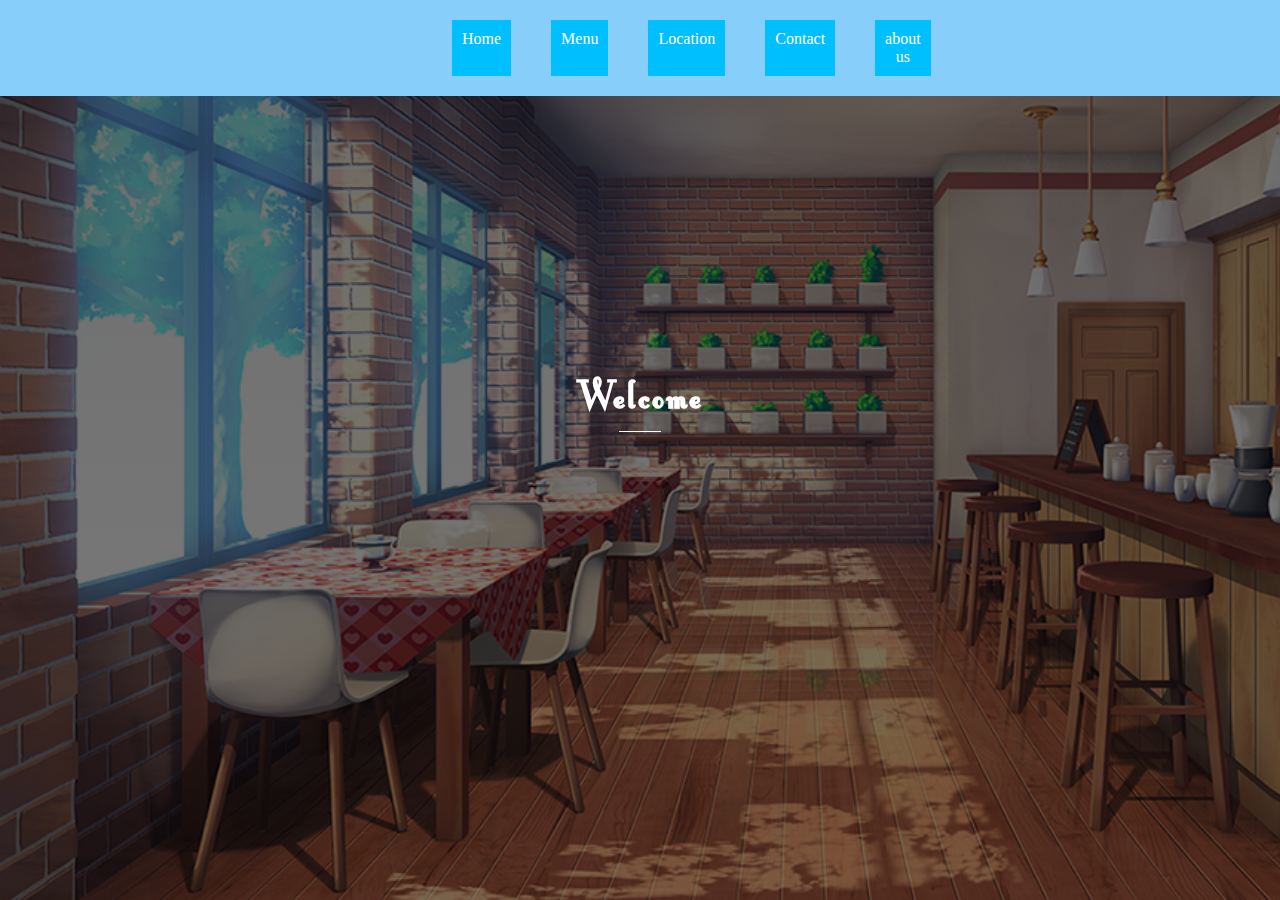
<file: index.html>
<html>
    <head>
        <title>my webpage</title>
        <link rel="stylesheet" href="style.css">
        <link rel="stylesheet" href="./externalcss/homepage.css">
    </head>
    <body>
        <main>
            <nav>
                <ul>
                    <li><a href="index.html">Home</a></li>
                    <li><a href="./html/menu.html">Menu</a></li>
                    <li><a href="./html/location.html">Location</a></li>
                    <li><a href="#">Contact</a></li>
                    <li><a href="#">about us</a></li>
                </ul>
            </nav>
        </main>
        <section>
            <div class="centerBox">
                <div class="categoryWrapper">
                    <h1>Welcome</h1>
                    <a href="./html/menu.html">
                        <span>
                          <span>
                            
                                <span data-attr-span="show me more"> show me more
                                </span>
                            
                          </span>
                        </span>
                    </a>
                  </div>
            </div>
        </section>
    </body>
</html>
</file>
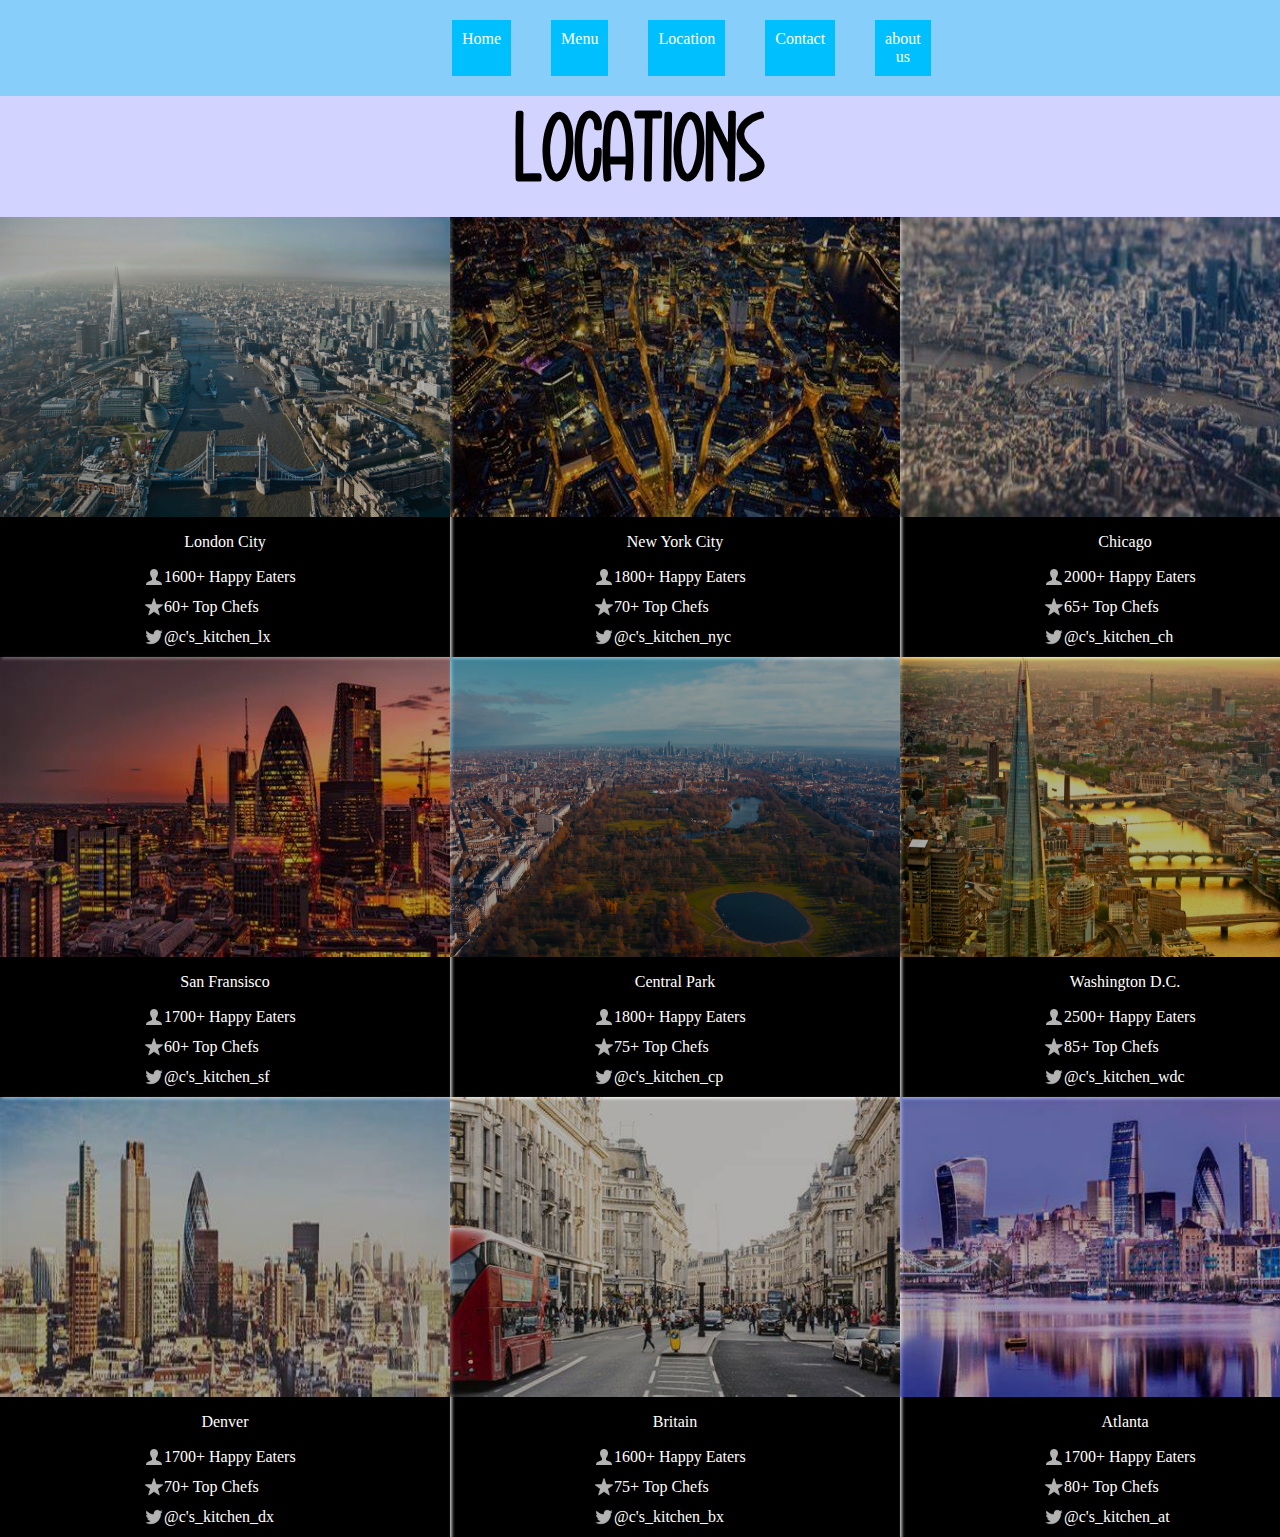
<file: html/location.html>
<html>
    <head>
        <title>Locations</title>
        <link rel="stylesheet" href="../style.css">
        <link rel="stylesheet" href="../css/menu.css">
        <link rel="stylesheet" href="../css/location.css">
    </head>
    <body>
        <main>
            <nav>
                <ul>
                    <li><a href="index.html">Home</a></li>
                    <li><a href="./html/menu.html">Menu</a></li>
                    <li><a href="./location.html">Location</a></li>
                    <li><a href="#">Contact</a></li>
                    <li><a href="#">about us</a></li>
                </ul>
            </nav>
           
        </main>
        <section>
            <h1>LOCATIONS</h1>
        </section>
        <section>
           <div id="menu">
                <figure>
                    <img src="../images/img32.jpg" alt="img32">
                    <p>London City</p>
                    <div class="city-feature">
                        <img class="icon" src="../images/customer.png" alt="customer icon">
                        1600+ Happy Eaters
                    </div>
                    <div class="city-feature">
                        <img class="icon" src="../images/star.png" alt="star icon">
                        60+ Top Chefs
                    </div>
                    <div class="city-feature">
                        <img class="icon" src="../images/twitter.png" alt="twitter icon">
                        <a href="#">@c's_kitchen_lx</a>
                    </div>
                </figure>
                <figure>
                    <img src="../images/img33.jpg" alt="img33">
                    <p>New York City</p>
                    <div class="city-feature">
                        <img class="icon" src="../images/customer.png" alt="customer icon">
                        1800+ Happy Eaters
                    </div>
                    <div class="city-feature">
                        <img class="icon" src="../images/star.png" alt="star icon">
                        70+ Top Chefs
                    </div>
                    <div class="city-feature">
                        <img class="icon" src="../images/twitter.png" alt="twitter icon">
                        <a href="#">@c's_kitchen_nyc</a>
                    </div>
                </figure>
                <figure>
                    <img src="../images/img34.jpg" alt="img34">
                    <p>Chicago</p>
                    <div class="city-feature">
                        <img class="icon" src="../images/customer.png" alt="customer icon">
                        2000+ Happy Eaters
                    </div>
                    <div class="city-feature">
                        <img class="icon" src="../images/star.png" alt="star icon">
                        65+ Top Chefs
                    </div>
                    <div class="city-feature">
                        <img class="icon" src="../images/twitter.png" alt="twitter icon">
                        <a href="#">@c's_kitchen_ch</a>
                    </div>
                </figure>
           </div>
        </section>
        <section>
            <div id="menu">
                <figure>
                    <img src="../images/img 31.jpg" alt="img31">
                    <p>San Fransisco</p>
                    <div class="city-feature">
                        <img class="icon" src="../images/customer.png" alt="customer icon">
                        1700+ Happy Eaters
                    </div>
                    <div class="city-feature">
                        <img class="icon" src="../images/star.png" alt="star icon">
                        60+ Top Chefs
                    </div>
                    <div class="city-feature">
                        <img class="icon" src="../images/twitter.png" alt="twitter icon">
                        <a href="#">@c's_kitchen_sf</a>
                    </div>
                </figure>
                <figure>
                    <img src="../images/img35.png" alt="img35">
                    <p>Central Park</p>
                    <div class="city-feature">
                        <img class="icon" src="../images/customer.png" alt="customer icon">
                        1800+ Happy Eaters
                    </div>
                    <div class="city-feature">
                        <img class="icon" src="../images/star.png" alt="star icon">
                        75+ Top Chefs
                    </div>
                    <div class="city-feature">
                        <img class="icon" src="../images/twitter.png" alt="twitter icon">
                        <a href="#">@c's_kitchen_cp</a>
                    </div>
                </figure>
                <figure>
                    <img src="../images/img36.jpg" alt="img36">
                    <p>Washington D.C.</p>
                    <div class="city-feature">
                        <img class="icon" src="../images/customer.png" alt="customer icon">
                        2500+ Happy Eaters
                    </div>
                    <div class="city-feature">
                        <img class="icon" src="../images/star.png" alt="star icon">
                        85+ Top Chefs
                    </div>
                    <div class="city-feature">
                        <img class="icon" src="../images/twitter.png" alt="twitter icon">
                        <a href="#">@c's_kitchen_wdc</a>
                    </div>
                </figure>
            </div>
        </section>
        <section>
            <div id="menu">
                <figure>
                    <img src="../images/img37.jpg" alt="img37">
                    <p>Denver</p>
                    <div class="city-feature">
                        <img class="icon" src="../images/customer.png" alt="customer icon">
                        1700+ Happy Eaters
                    </div>
                    <div class="city-feature">
                        <img class="icon" src="../images/star.png" alt="star icon">
                        70+ Top Chefs
                    </div>
                    <div class="city-feature">
                        <img class="icon" src="../images/twitter.png" alt="twitter icon">
                        <a href="#">@c's_kitchen_dx</a>
                    </div>
                </figure>
                <figure>
                    <img src="../images/img38.jpg" alt="img38">
                    <p>Britain</p>
                    <div class="city-feature">
                        <img class="icon" src="../images/customer.png" alt="customer icon">
                        1600+ Happy Eaters
                    </div>
                    <div class="city-feature">
                        <img class="icon" src="../images/star.png" alt="star icon">
                        75+ Top Chefs
                    </div>
                    <div class="city-feature">
                        <img class="icon" src="../images/twitter.png" alt="twitter icon">
                        <a href="#">@c's_kitchen_bx</a>
                    </div>
                </figure>
                <figure>
                    <img src="../images/img39.jpg" alt="img39">
                    <p>Atlanta</p>
                    <div class="city-feature">
                        <img class="icon" src="../images/customer.png" alt="customer icon">
                        1700+ Happy Eaters
                    </div>
                    <div class="city-feature">
                        <img class="icon" src="../images/star.png" alt="star icon">
                        80+ Top Chefs
                    </div>
                    <div class="city-feature">
                        <img class="icon" src="../images/twitter.png" alt="twitter icon">
                        <a href="#">@c's_kitchen_at</a>
                    </div>
                </figure>
            </div>
        </section>
    </body>
</html>
</file>
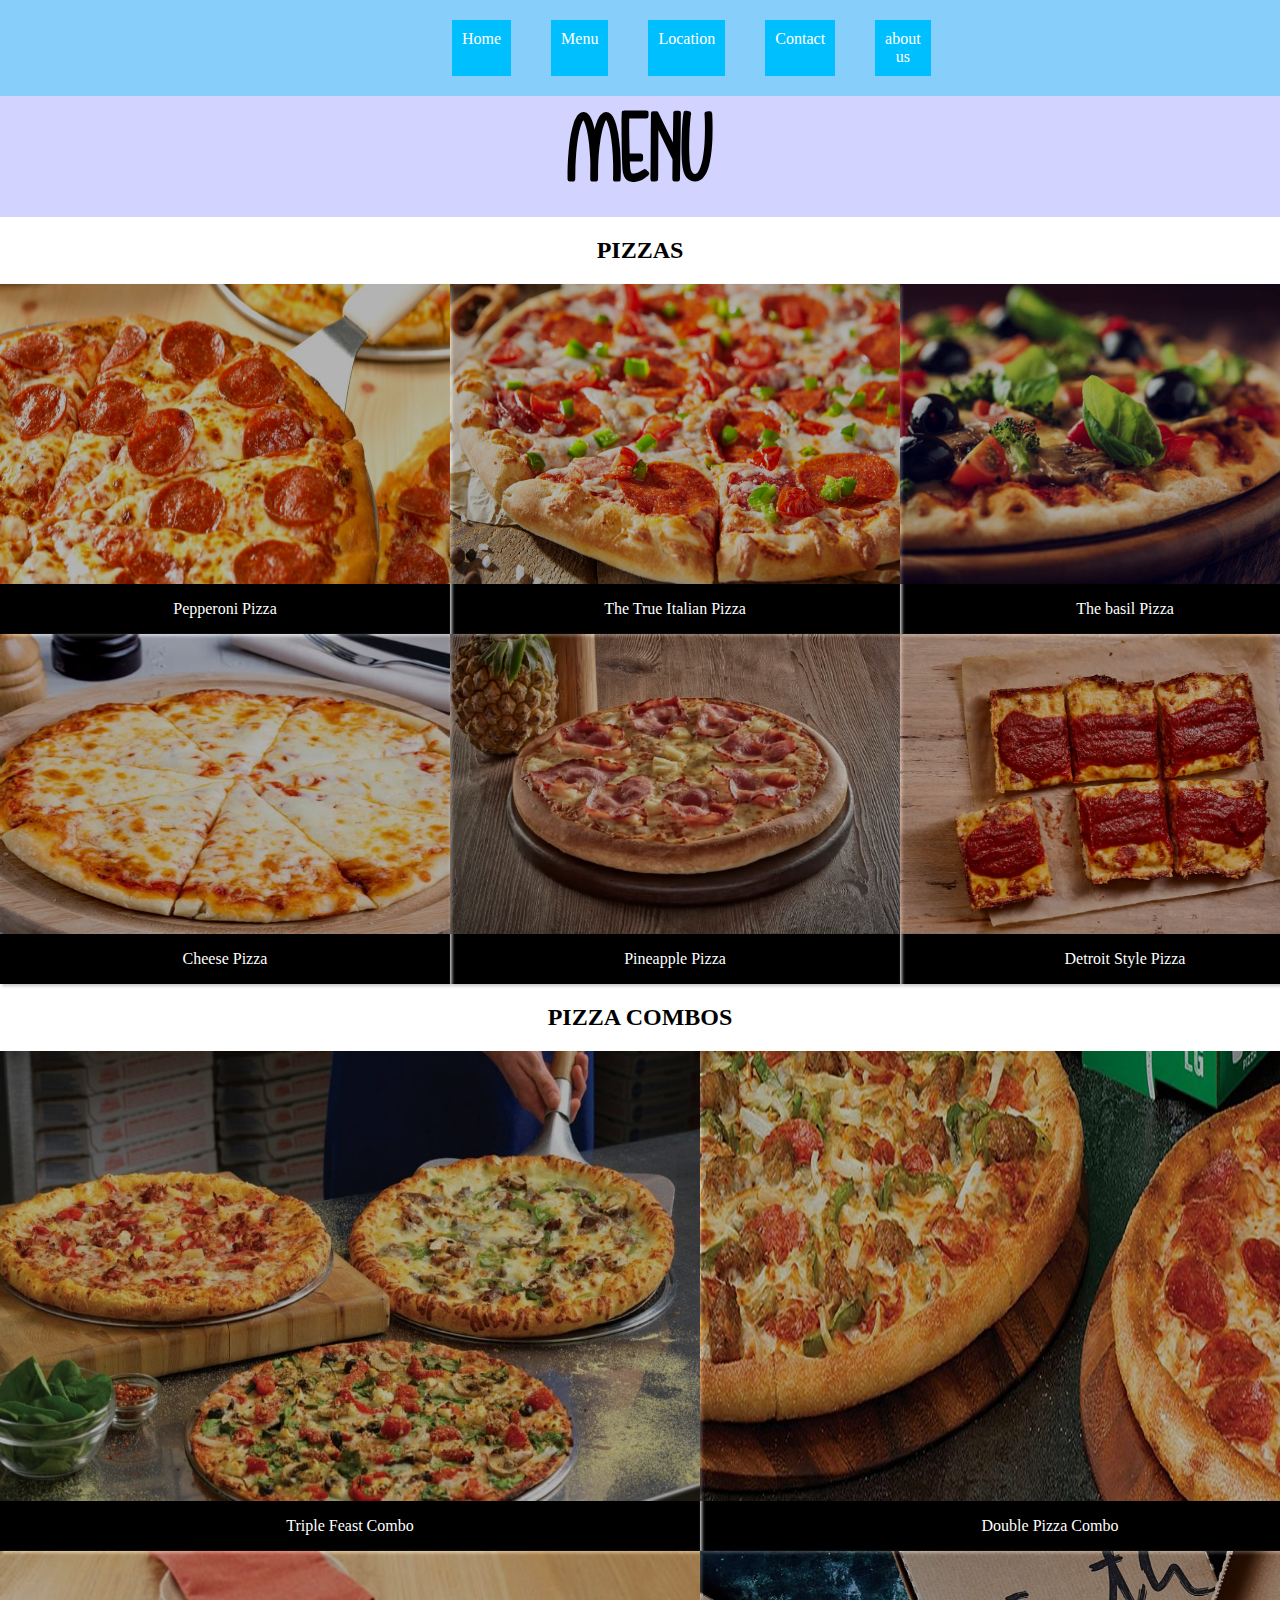
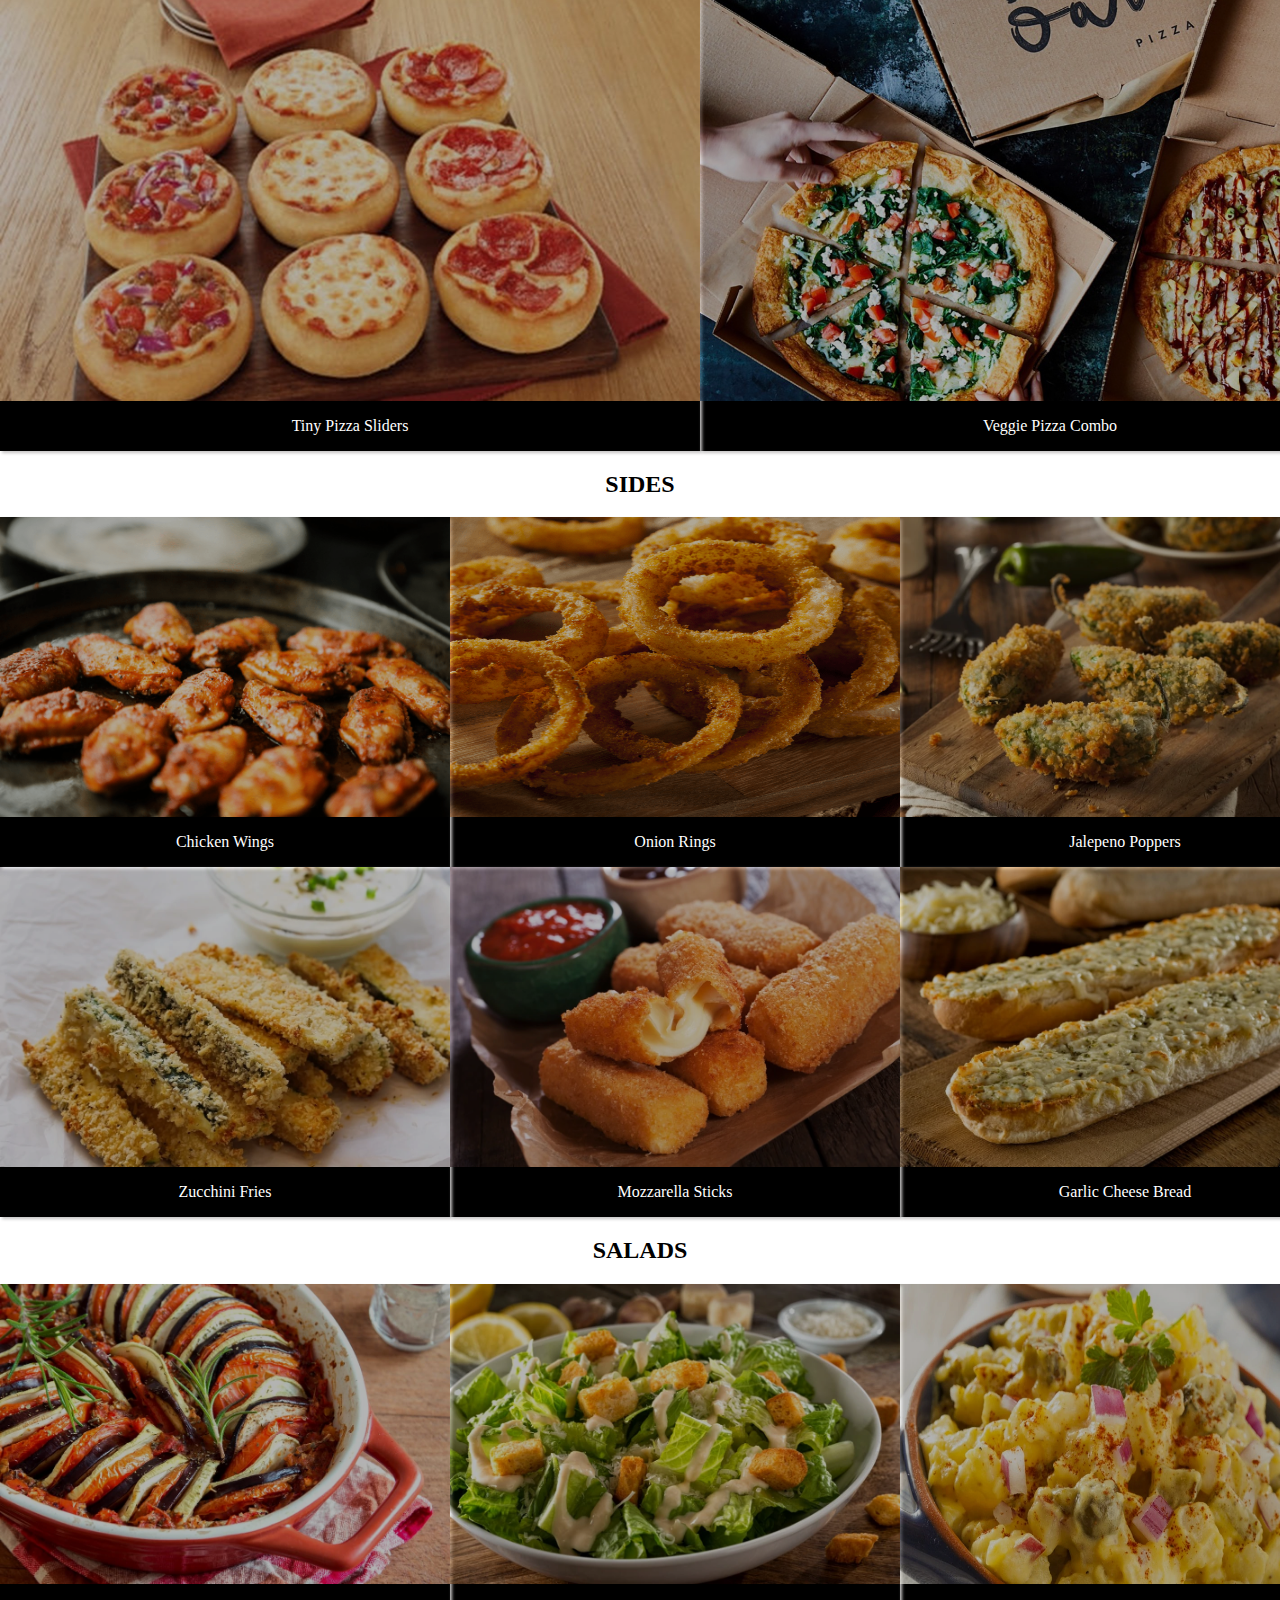
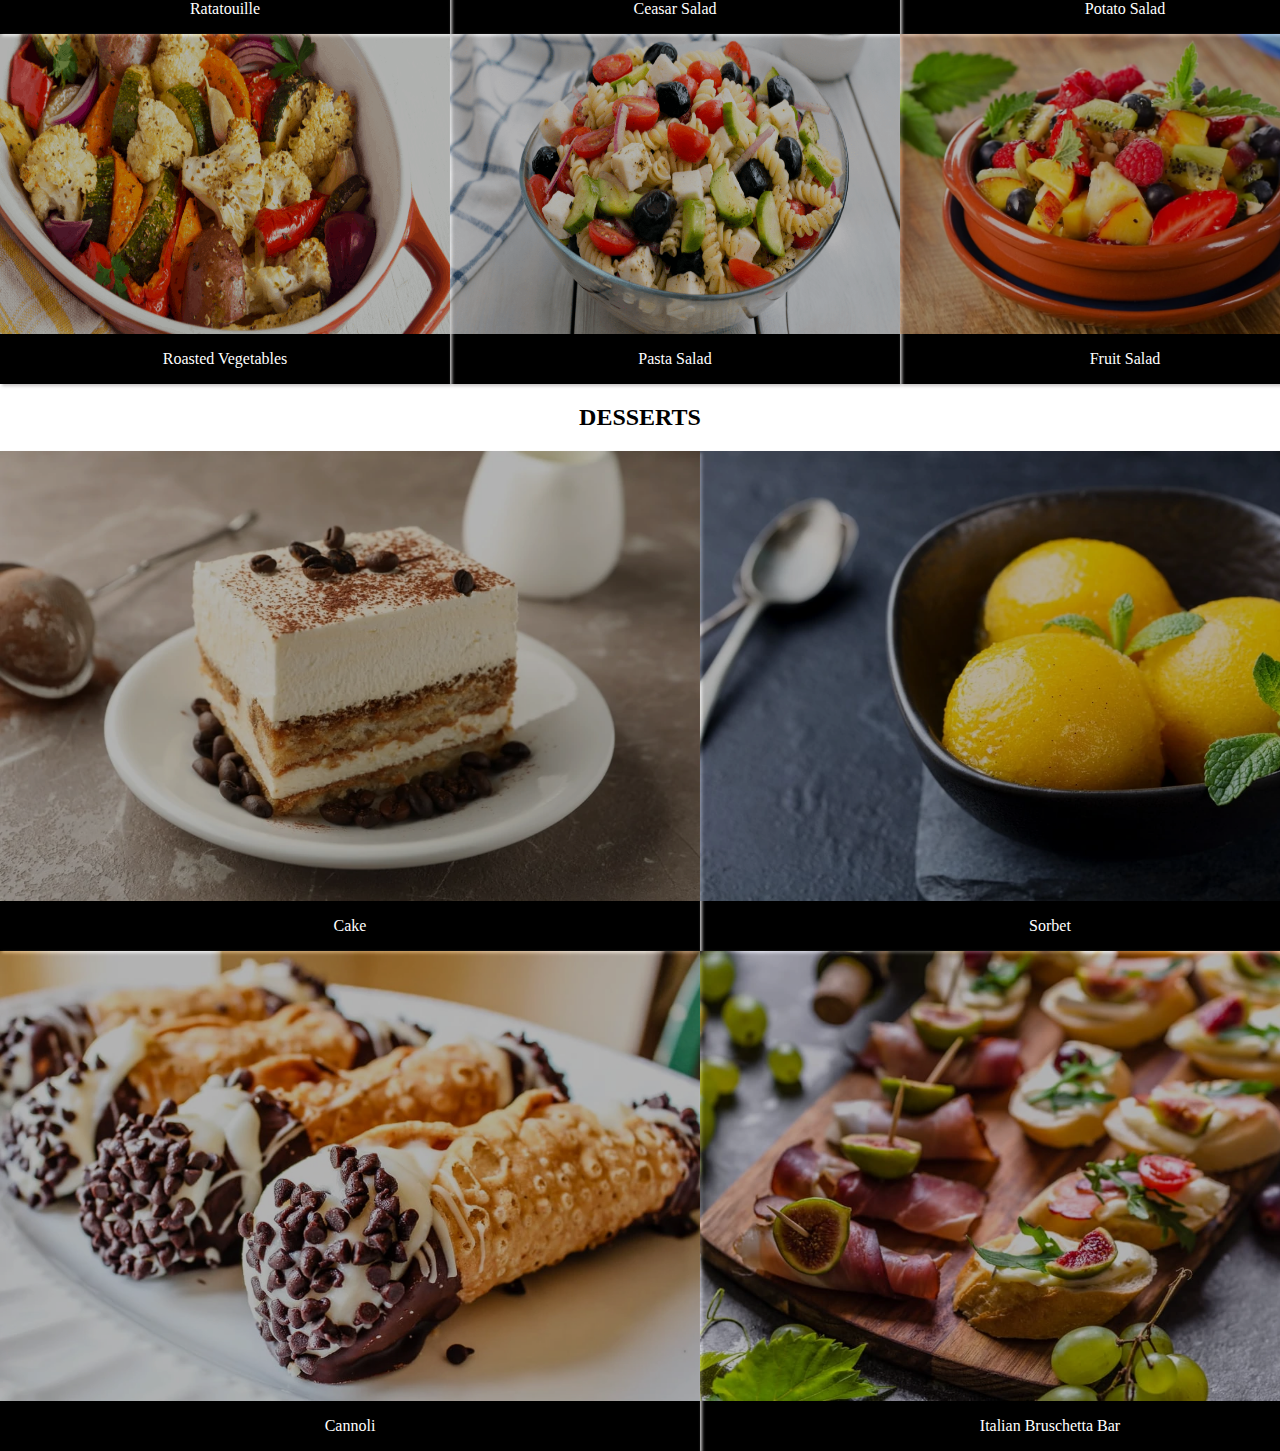
<file: html/menu.html>
<html>
    <head>
        <title>Menu</title>
        <link rel="stylesheet" href="../style.css">
        <link rel="stylesheet" href="../css/menu.css">
    </head>
    <body>
        <main>
            <nav>
                <ul>
                    <li><a href="index.html">Home</a></li>
                    <li><a href="./html/menu.html">Menu</a></li>
                    <li><a href="./location.html">Location</a></li>
                    <li><a href="#">Contact</a></li>
                    <li><a href="#">about us</a></li>
                </ul>
            </nav>
        </main>
        <section>
            <h1>MENU</h1>
        </section>

        <section>
            <div>
                <h2>PIZZAS</h2>
            </div>
            <div id="menu">
                <figure>
                    <img src="../images/img3.png" alt="img3">
                    <p>Pepperoni Pizza</p>
                </figure>
                <figure>
                    <img src="../images/img5.jpg" alt="img4">
                    <p>The True Italian Pizza</p>
                </figure>
                <figure>
                    <img src="../images/img6.jpg" alt="img6">
                    <p>The basil Pizza</p>
                </figure>
            </div>
        </section>
        <section>
            <div id="menu">
                <figure>
                    <img src="../images/img7.jpg" alt="img7">
                    <p>Cheese Pizza</p>
                </figure>
                <figure>
                    <img src="../images/img8.png" alt="img8">
                    <p>Pineapple Pizza</p>
                </figure>
                <figure>
                    <img src="../images/img9.png" alt="img9">
                    <p>Detroit Style Pizza</p>
                </figure>
            </div>
        </section>
        <section>
            <h2>PIZZA COMBOS</h2>
            <div id="menu1">
                <figure>
                    <img class="combo" src="../images/img10.jpg" alt="img10">
                    <p>Triple Feast Combo</p>
                </figure>
                <figure>
                    <img class="combo" src="../images/img11.jpg" alt="img11">
                    <p>Double Pizza Combo</p>
                </figure>
               
            </div>
        </section>
        <section>
            <div id="menu1">
                <figure>
                    <img class="combo" src="../images/img12.jpg" alt="img12">
                    <p>Tiny Pizza Sliders</p>
                </figure>
                <figure>
                    <img class="combo" src="../images/img13.jpg" alt="img13">
                    <p>Veggie Pizza Combo</p>
                </figure>
            </div>
        </section>
        <section>
            <h2>SIDES</h2>
            <div id="menu">
                <figure>
                    <img src="../images/img14.webp" alt="img14">
                    <p>Chicken Wings</p>
                </figure>
                <figure>
                    <img src="../images/img15.webp" alt="img15">
                    <p>Onion Rings</p>
                </figure>
                <figure>
                    <img src="../images/img16.webp" alt="img16">
                    <p>Jalepeno Poppers</p>
                </figure>
            </div>
        </section>
        <section>
            <div id="menu">
                <figure>
                    <img src="../images/img17.webp" alt="img17">
                    <p>Zucchini Fries</p>
                </figure>
                <figure>
                    <img src="../images/img18.webp" alt="img18">
                    <p>Mozzarella Sticks</p>
                </figure>
                <figure>
                    <img src="../images/img19.webp" alt="img19">
                    <p>Garlic Cheese Bread</p>
                </figure>
            </div>
        </section>
        <section>
            <h2>SALADS</h2>
            <div id="menu">
                <figure>
                    <img src="../images/img20.webp" alt="img20">
                    <p>Ratatouille</p>
                </figure>
                <figure>
                    <img src="../images/img21.webp" alt="img21">
                    <p>Ceasar Salad</p>
                </figure>
                <figure>
                    <img src="../images/img22.webp" alt="img22">
                    <p>Potato Salad</p>
                </figure>
            </div>
        </section>
        <section>
            <div id="menu">
                <figure>
                    <img src="../images/img23.webp" alt="img23">
                    <p>Roasted Vegetables</p>
                </figure>
                <figure>
                    <img src="../images/img24.webp" alt="img24">
                    <p>Pasta Salad</p>
                </figure>
                <figure>
                    <img src="../images/img25.webp" alt="img25">
                    <p>Fruit Salad</p>
                </figure>
            </div>
        </section>
        <section>
            <h2>DESSERTS</h2>
            <div id="menu1">
                <figure>
                    <img class=combo src="../images/img26.webp" alt="img26">
                    <p>Cake</p>
                </figure>
                <figure>
                    <img class=combo src="../images/img27.webp" alt="img27">
                    <p>Sorbet</p>
                </figure>
            </div>
        </section>
        <section>
            <div id="menu1">
                <figure>
                    <img class=combo src="../images/img28.webp" alt="img28">
                    <p>Cannoli</p>
                </figure>
                <figure>
                    <img class=combo src="../images/img29.webp" alt="img29">
                    <p>Italian Bruschetta Bar</p>
                </figure>
            </div>
        </section>
    </body>
</html>
</file>
<file: style.css>
body{
    text-align: center;
    margin:0;
    background-image:linear-gradient(rgba(0, 0, 0, 0.568),rgba(0, 0, 0, 0.521)), url(images/img1.png);
    background-size: cover;
    background-repeat: no-repeat;
}

main{
    background-color: lightskyblue;
    padding: 20px;
}

ul{
    display: flex;
    margin: 0 30%;
    list-style: none;
}

li{
    background-color:deepskyblue;
    padding: 10px;
    margin: 0 20px;
}

a{
    text-decoration: none;
    color: white;
}

h1{

    color: white;
    font-family: "font";
    font-size: 100px;
}

#a_button{
    color: black;
}

@font-face {
    font-family: "font";
    src: url(./fonts/font.ttf);
}

@font-face {
    font-family:"font1" ;
    src: url(./fonts/font1.ttf);
}
</file>
<file: externalcss/homepage.css>
*{
    box-sizing: border-box;
  }
  
  .centerBox{
    display: flex;
    justify-content: center;
    align-items: center;
    height: 600px
  }
  
  .categoryWrapper{
    height: 310px;
    width: 460px;
    background: url("http://ohlookawebsite.com/bathroomtestfull.jpg") no-repeat center center;
    display: flex;
    justify-content: center;
    align-items: center;
    position: relative;
  }
  
  .categoryWrapper:after{
    position: absolute;
    top:0;
    left: 0;
    right:0;
    bottom: 0;
  /* Permalink - use to edit and share this gradient: http://colorzilla.com/gradient-editor/#a29ca9+0,95909b+99 */
  background: #a29ca9; /* Old browsers */
  background: -moz-linear-gradient(-45deg, #a29ca9 0%, #95909b 99%); /* FF3.6-15 */
  background: -webkit-linear-gradient(-45deg, #a29ca9 0%,#95909b 99%); /* Chrome10-25,Safari5.1-6 */
  background: linear-gradient(135deg, #70aeff 0%,#0099ff 99%); /* W3C, IE10+, FF16+, Chrome26+, Opera12+, Safari7+ */
  filter: progid:DXImageTransform.Microsoft.gradient( startColorstr='#a29ca9', endColorstr='#95909b',GradientType=1 ); /* IE6-9 fallback on horizontal gradient */
    content: '';
    opacity: 0;
      -webkit-transition: opacity 0.9s ease 0s; 
  }
  
  .categoryWrapper:hover:after{
    opacity: 0.4;
  }
  
  .categoryWrapper h1{
    color:white;
    font-size: 50px;
    letter-spacing: 2px;
    -webkit-transition: all 0.15s ease 0s; 
    position: relative;
    z-index: 10;
  }
  
  .categoryWrapper:hover h1{
    transform: translateY(-10px);
  }
  
  .categoryWrapper a{
    position: absolute;
    transform: translatey(60px);
    -webkit-appearance: none;
    border: none;
    background: none;
    color:white;
    width: 250px;
    height:50px;
    font-size: 20px;
    padding: 0;
    margin: 0;
    outline: none;
    z-index: 10;
  }
  
  .categoryWrapper a span{
    display: block;
    position: relative;
    line-height: 50px;
    height: 50px;
    cursor: pointer;
  }
  
  .categoryWrapper a > span:after{
    content:'';
    position: absolute;
    top:0;
    left: 50%;
    width: 20px;
    height: 0;
    
    border: 1px solid white;
    border-left: none;
    border-bottom: none;
    
        transition: height 0.15s ease-out, width 0.15s ease-out 0.15s;
  }
  
  .categoryWrapper:hover a > span:after{
    width: calc(50% - 1px);
    height: calc(100% - 2px);
    transition: width 0.15s ease-out, height 0.15s ease-out 0.15s;
  }
  
  .categoryWrapper a > span:before{
    content:'';
    position: absolute;
    top:0;
    right: 50%;
    width: 20px;
    height: 0;
    
    border: 1px solid white;
    border-right: none;
    border-bottom: none;
    
        transition: height 0.15s ease-out, width 0.15s ease-out 0.15s;
  }
  
  .categoryWrapper:hover a > span:before{
    width: calc(50% - 1px);
    height: calc(100% - 2px);
    transition: width 0.15s ease-out, height 0.15s ease-out 0.15s;
  }
  
  .categoryWrapper a > span > span:before{
    content:'';
    position: absolute;
    bottom:0;
    right: 0%;
    width: 1px;
    height: 1px;
    opacity: 0;
    
  }
  
  .categoryWrapper:hover a > span > span:before{
    opacity: 1;
    border-bottom: 1px solid white;
    width: calc(50%);
    height: 1px;
    transition: opacity 0s ease-out 0.29s, width 0.15s ease-out 0.3s;
  }
  
  .categoryWrapper a > span > span:after{
    content:'';
    position: absolute;
    bottom:0;
    left: 0%;
    width: 1px;
    height: 1px;
    opacity: 0;
    
  }
  
  .categoryWrapper:hover a > span > span:after{
    opacity: 1;
    border-bottom: 1px solid white;
    width: calc(50%);
    height: 1px;
    transition: opacity 0s ease-out 0.29s, width 0.15s ease-out 0.3s;
  }
  
  .categoryWrapper a > span > span > span{
    transition: color 0.15s ease-out 0.3s;
    color: transparent;
  }
  
  .categoryWrapper:hover a > span > span > span{
    color:white;
  }
  
  .categoryWrapper a > span > span > span:after{
    position: absolute;
    top:0;left:0;right:0;bottom:0;
    color:#1f2e4d;
    content: attr(data-attr-span);
    width: 0%;
    height: 100%;
    background:rgb(166, 234, 255);
    white-space: nowrap;
    text-align: center;
    margin: auto;
    overflow: hidden;
    display: flex;
    justify-content: center;
    transition: width 0.2s;
  }
  
  .categoryWrapper a:hover > span > span > span:after{
    width: 100%;
  }
</file>
<file: css/menu.css>
body{
    background-image: none;
    color:white;
    text-align: center;
}

h1{
    background-color: rgb(211, 211, 255);
    margin: 0;
    color: black;
    font-family: "font1";
}

h2{
    color:black;
}

img{
   
    height: 300px;
    width: 450px;
    opacity:0.7;
}

#menu{
    display: flex;
    background-color: rgb(0, 0, 0);
}

#menu1{
    display: flex;
    background-color: black;
}

figure{
    box-shadow:2px 2px 3px rgb(197, 195, 195);
    margin:0 auto;
    
}

img:hover{
    opacity: 1;
}

.combo{
    width: 700px;
    height:450px;
    margin: 0 auto;
}

.figureimg{
    width: 250px;
    height: 300px;
}
</file>
<file: css/location.css>
body{
    text-align: center; 
}
.icon{
    width: 20px;
    height: 20px;

}




.city-feature{
    display: flex;
    text-align: justify;
    margin:10px 32%;
    align-self: center;
    align-items: center;
}
</file>
